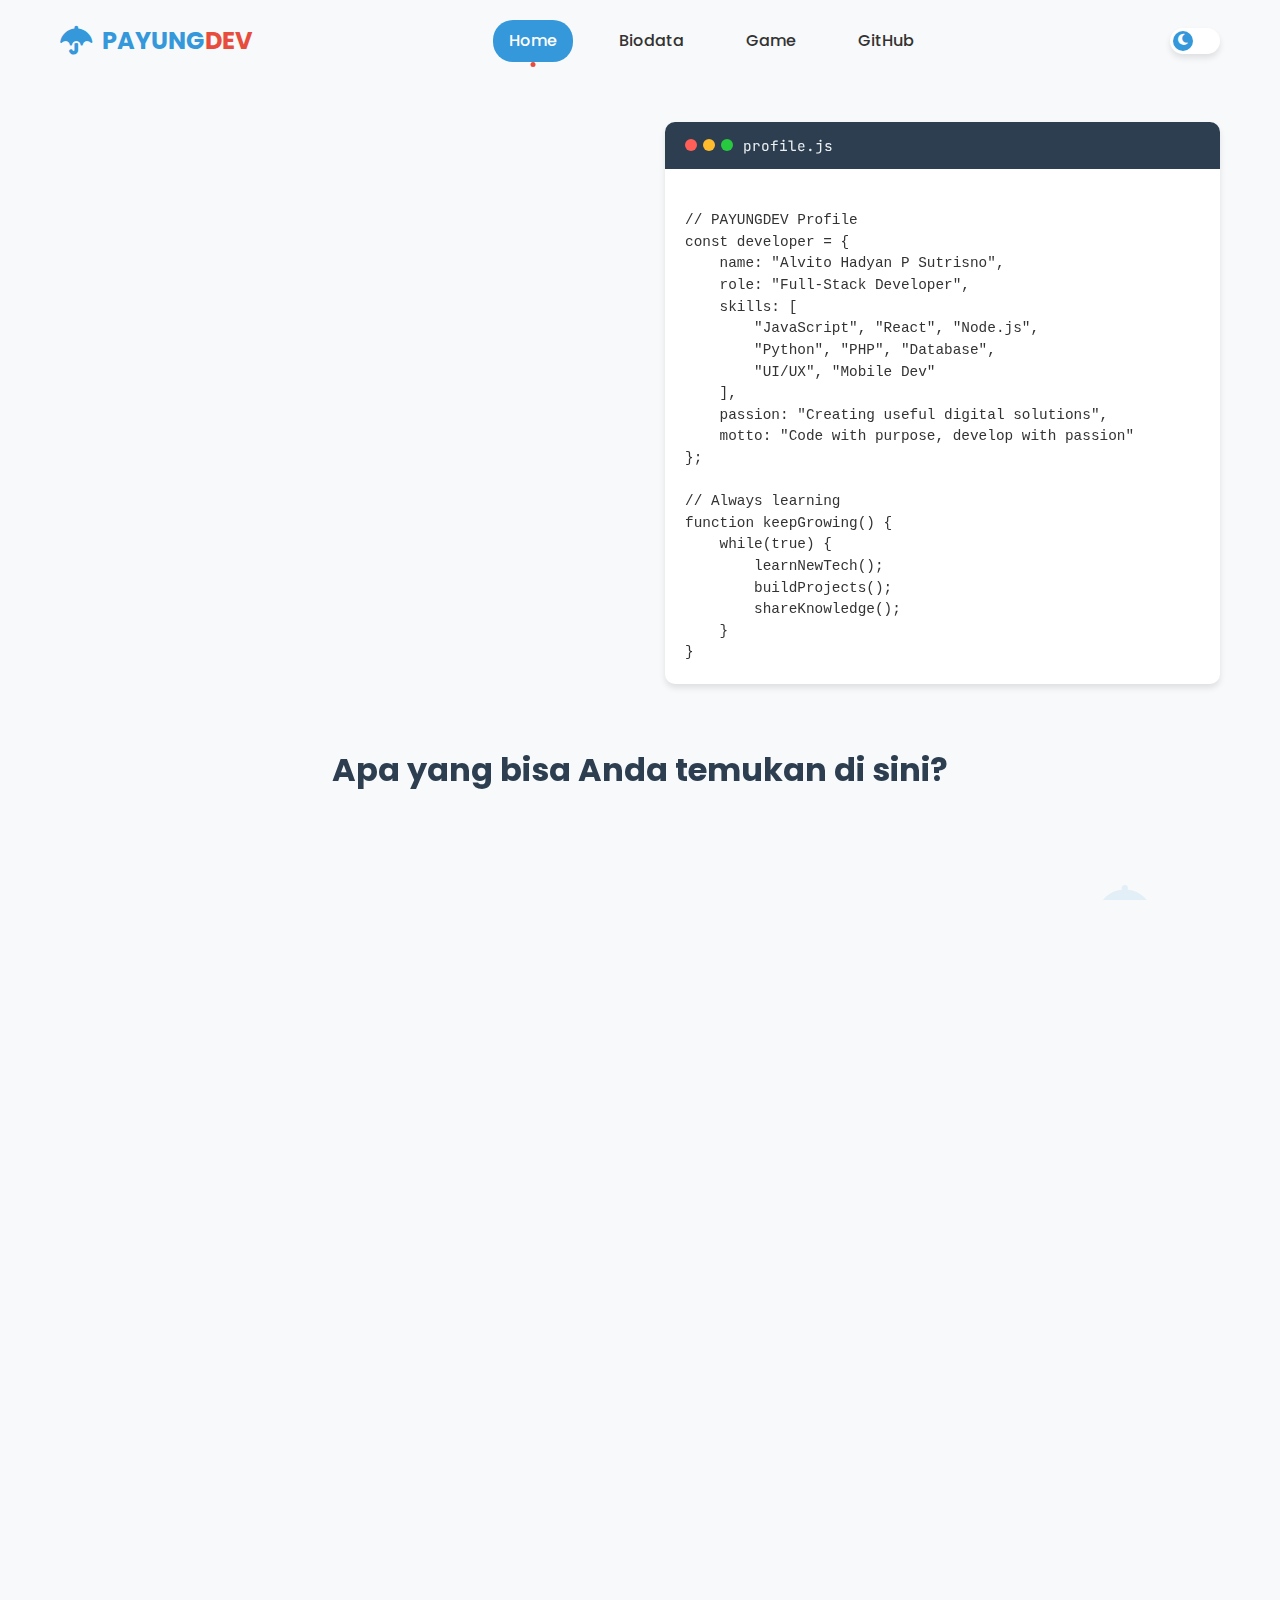
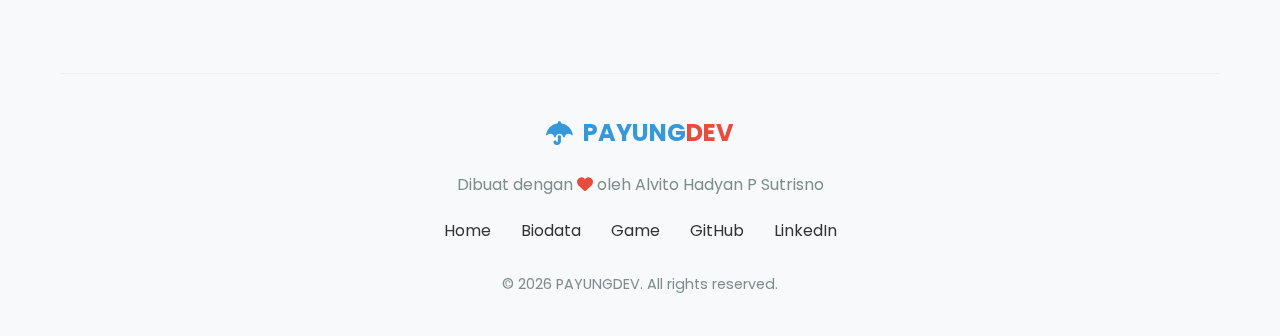
<file: index.html>
<!DOCTYPE html>
<html lang="id">

<head>
    <meta charset="UTF-8">
    <meta name="viewport" content="width=device-width, initial-scale=1.0">
    <title>PAYUNGDEV - Profil Developer</title>
    <link rel="stylesheet" href="style.css">
    <link rel="stylesheet" href="https://cdnjs.cloudflare.com/ajax/libs/font-awesome/6.4.0/css/all.min.css">
    <link
        href="https://fonts.googleapis.com/css2?family=Poppins:wght@300;400;500;600;700&family=JetBrains+Mono:wght@400;500&display=swap"
        rel="stylesheet">
    <link rel="icon" type="image/x-icon" href="https://img.icons8.com/color/96/000000/umbrella.png">
</head>

<body>
    <div class="container">
        <!-- Background Animasi -->
        <div class="bg-animation">
            <div class="rain-drop"></div>
            <div class="rain-drop"></div>
            <div class="rain-drop"></div>
            <div class="rain-drop"></div>
            <div class="rain-drop"></div>
            <div class="rain-drop"></div>
            <div class="umbrella-float">
                <i class="fas fa-umbrella"></i>
            </div>
        </div>

        <header class="header">
            <div class="logo">
                <i class="fas fa-umbrella"></i>
                <span>PAYUNG<span class="dev">DEV</span></span>
            </div>
            <nav class="nav">
                <a href="index.html" class="active">Home</a>
                <a href="biodata.html">Biodata</a>
                <a href="game.html">Game</a>
                <a href="https://github.com/alvithops" target="_blank">GitHub</a>
            </nav>
            <div class="theme-toggle">
                <i class="fas fa-moon"></i>
            </div>
        </header>

        <main class="main-content">
            <section class="hero-section">
                <div class="hero-content animated-card">
                    <h1 class="hero-title">
                        <span class="greeting">Halo, saya</span>
                        <span class="name">Alvito Hadyan P Sutrisno</span>
                    </h1>
                    <p class="hero-subtitle">
                        Full-Stack Developer & Tech Enthusiast
                    </p>
                    <p class="hero-desc">
                        Selamat datang di profil PAYUNGDEV! Saya seorang developer yang bersemangat dalam menciptakan
                        solusi digital kreatif dan inovatif.
                        Saya suka mengembangkan proyek yang bermanfaat dan terus belajar teknologi terbaru.
                    </p>
                    <div class="hero-buttons">
                        <a href="biodata.html" class="btn btn-primary">
                            <i class="fas fa-user"></i> Lihat Biodata
                        </a>
                        <a href="game.html" class="btn btn-secondary">
                            <i class="fas fa-gamepad"></i> Mainkan Game
                        </a>
                        <a href="https://github.com/alvithops" target="_blank" class="btn btn-outline">
                            <i class="fab fa-github"></i> GitHub Saya
                        </a>
                    </div>
                </div>
                <div class="hero-image">
                    <div class="code-window">
                        <div class="window-header">
                            <div class="window-dots">
                                <span class="dot red"></span>
                                <span class="dot yellow"></span>
                                <span class="dot green"></span>
                            </div>
                            <span class="window-title">profile.js</span>
                        </div>
                        <div class="window-content">
                            <pre><code class="javascript">
// PAYUNGDEV Profile
const developer = {
    name: "Alvito Hadyan P Sutrisno",
    role: "Full-Stack Developer",
    skills: [
        "JavaScript", "React", "Node.js",
        "Python", "PHP", "Database",
        "UI/UX", "Mobile Dev"
    ],
    passion: "Creating useful digital solutions",
    motto: "Code with purpose, develop with passion"
};

// Always learning
function keepGrowing() {
    while(true) {
        learnNewTech();
        buildProjects();
        shareKnowledge();
    }
}</code></pre>
                        </div>
                    </div>
                </div>
            </section>

            <section class="features-section">
                <h2 class="section-title">Apa yang bisa Anda temukan di sini?</h2>
                <div class="features-grid">
                    <div class="feature-card animated-card">
                        <div class="feature-icon">
                            <i class="fas fa-id-card"></i>
                        </div>
                        <h3>Biodata Interaktif</h3>
                        <p>Profil lengkap dengan animasi menarik, informasi keahlian, pengalaman, dan portofolio proyek.
                        </p>
                        <a href="biodata.html" class="feature-link">Lihat Biodata →</a>
                    </div>
                    <div class="feature-card animated-card">
                        <div class="feature-icon">
                            <i class="fas fa-gamepad"></i>
                        </div>
                        <h3>Game Sederhana</h3>
                        <p>Tebak angka dengan antarmuka interaktif, cocok untuk menghilangkan penat saat coding.</p>
                        <a href="game.html" class="feature-link">Mainkan Game →</a>
                    </div>
                    <div class="feature-card animated-card">
                        <div class="feature-icon">
                            <i class="fas fa-code"></i>
                        </div>
                        <h3>Proyek Open Source</h3>
                        <p>Berbagai proyek coding yang saya kembangkan dan tersedia di GitHub repository.</p>
                        <a href="https://github.com/alvithops" target="_blank" class="feature-link">Lihat Proyek →</a>
                    </div>
                </div>
            </section>

            <section class="github-stats animated-card">
                <h2 class="section-title">Aktivitas GitHub</h2>
                <div class="stats-container">
                    <div class="stat">
                        <i class="fab fa-github"></i>
                        <div class="stat-info">
                            <h3>Repository</h3>
                            <p class="stat-number" id="repo-count">Loading...</p>
                        </div>
                    </div>
                    <div class="stat">
                        <i class="fas fa-star"></i>
                        <div class="stat-info">
                            <h3>Stars</h3>
                            <p class="stat-number" id="star-count">Loading...</p>
                        </div>
                    </div>
                    <div class="stat">
                        <i class="fas fa-code-branch"></i>
                        <div class="stat-info">
                            <h3>Followers</h3>
                            <p class="stat-number" id="follower-count">Loading...</p>
                        </div>
                    </div>
                    <div class="stat">
                        <i class="fas fa-calendar-alt"></i>
                        <div class="stat-info">
                            <h3>Bergabung</h3>
                            <p class="stat-number" id="join-date">Loading...</p>
                        </div>
                    </div>
                </div>
            </section>
        </main>

        <footer class="footer">
            <div class="footer-content">
                <div class="footer-logo">
                    <i class="fas fa-umbrella"></i>
                    <span>PAYUNG<span class="dev">DEV</span></span>
                </div>
                <p class="footer-text">
                    Dibuat dengan <i class="fas fa-heart" style="color: #e74c3c;"></i> oleh Alvito Hadyan P Sutrisno
                </p>
                <div class="footer-links">
                    <a href="index.html">Home</a>
                    <a href="biodata.html">Biodata</a>
                    <a href="game.html">Game</a>
                    <a href="https://github.com/alvithops" target="_blank">GitHub</a>
                    <a href="https://linkedin.com/in/alvito-hadyan" target="_blank">LinkedIn</a>
                </div>
                <p class="copyright">
                    &copy; <span id="current-year"></span> PAYUNGDEV. All rights reserved.
                </p>
            </div>
        </footer>
    </div>

    <script src="script.js"></script>
</body>

</html>
</file>
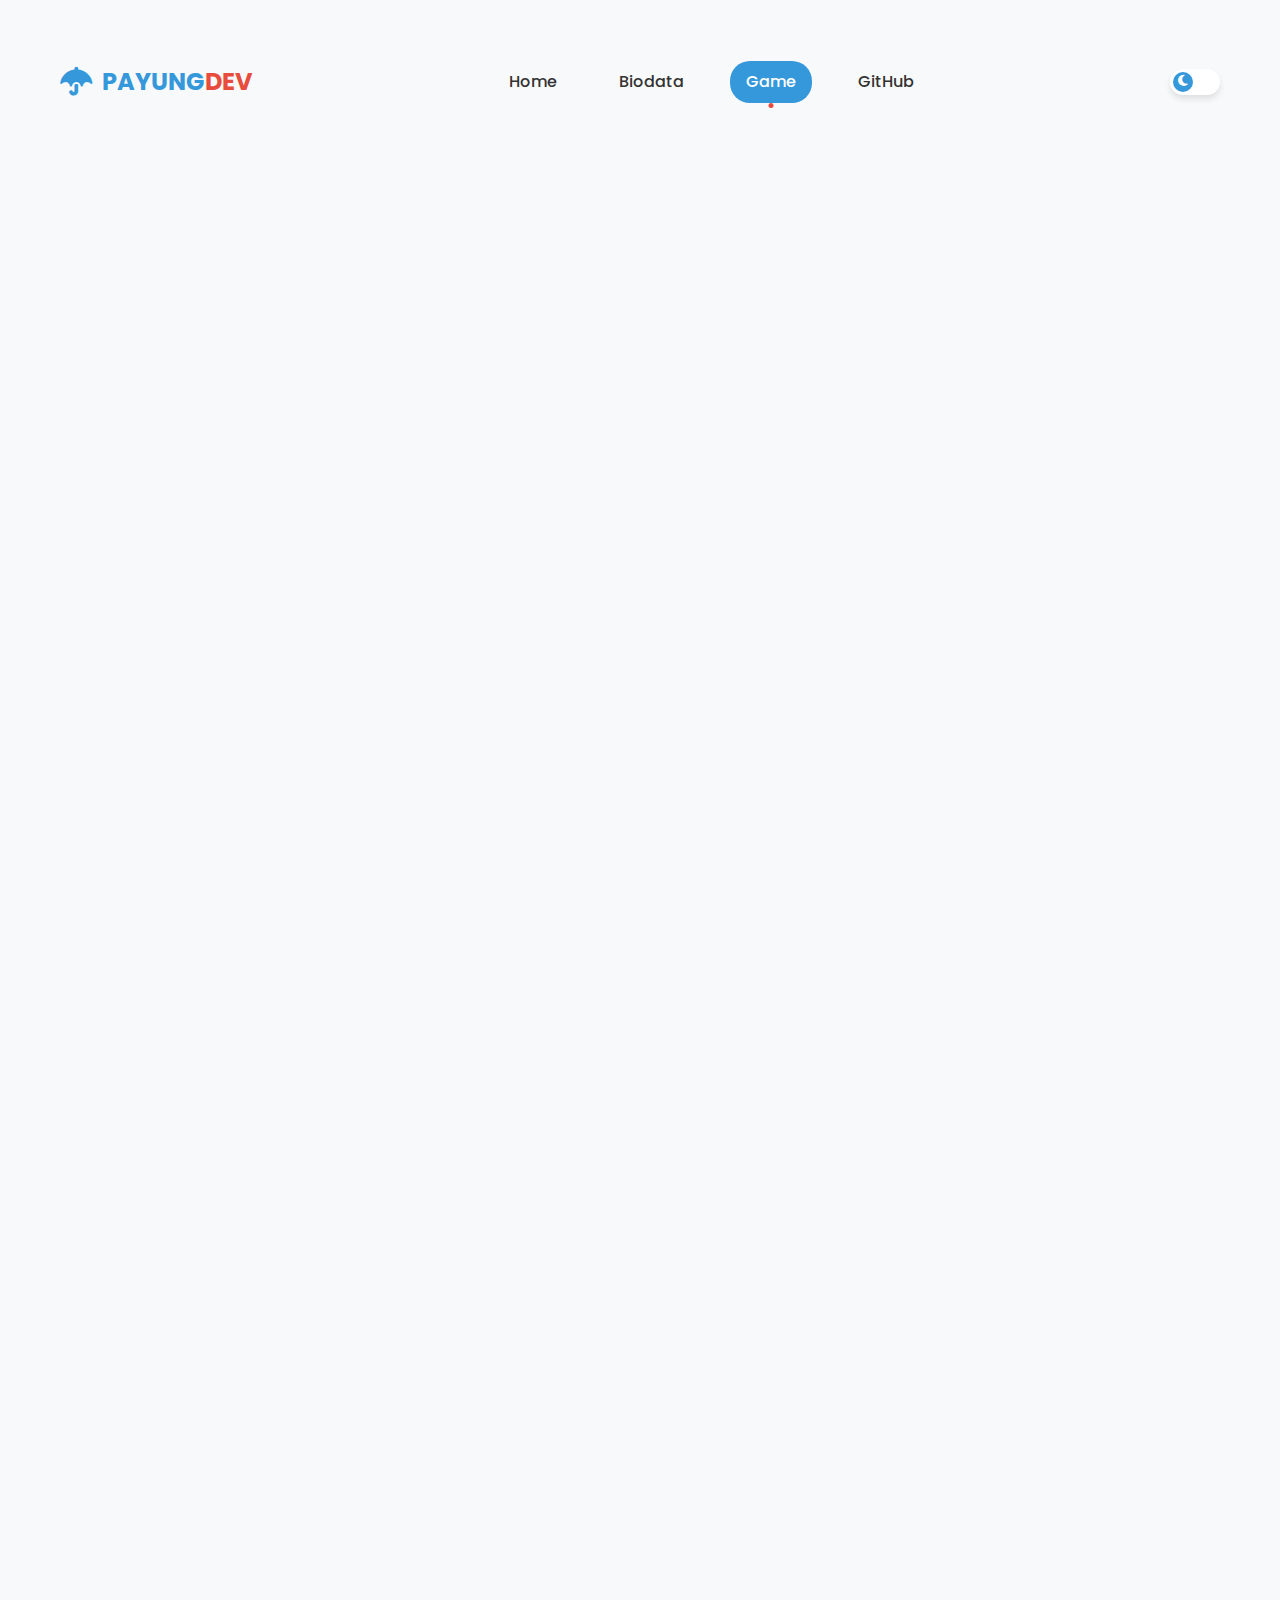
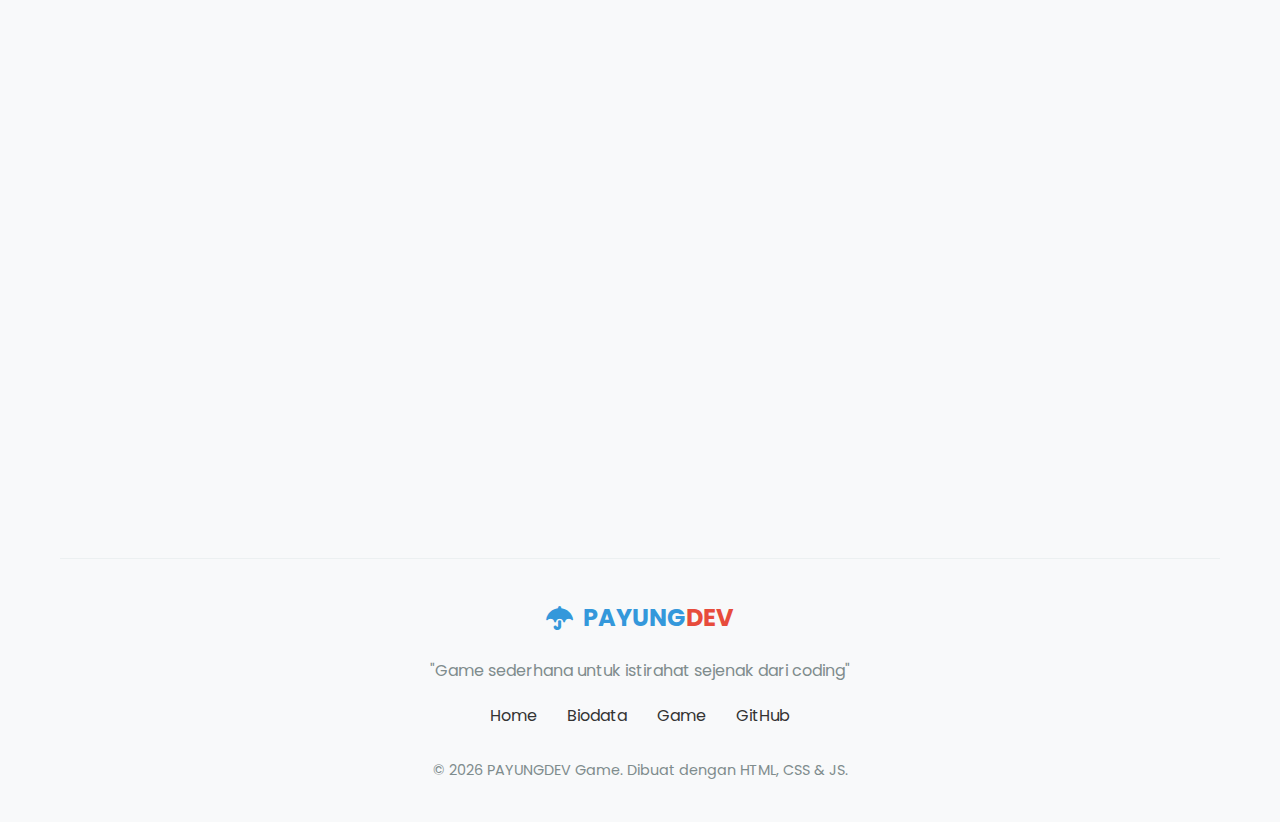
<file: game.html>
<!DOCTYPE html>
<html lang="id">

<head>
    <meta charset="UTF-8">
    <meta name="viewport" content="width=device-width, initial-scale=1.0">
    <title>Game - PAYUNGDEV</title>
    <link rel="stylesheet" href="style.css">
    <link rel="stylesheet" href="https://cdnjs.cloudflare.com/ajax/libs/font-awesome/6.4.0/css/all.min.css">
    <link href="https://fonts.googleapis.com/css2?family=Poppins:wght@300;400;500;600;700&display=swap"
        rel="stylesheet">
    <link rel="icon" type="image/x-icon" href="https://img.icons8.com/color/96/000000/umbrella.png">
</head>

<body>
    <div class="container game-container">
        <header class="header">
            <div class="logo">
                <i class="fas fa-umbrella"></i>
                <span>PAYUNG<span class="dev">DEV</span></span>
            </div>
            <nav class="nav">
                <a href="index.html">Home</a>
                <a href="biodata.html">Biodata</a>
                <a href="game.html" class="active">Game</a>
                <a href="https://github.com/alvithops" target="_blank">GitHub</a>
            </nav>
            <div class="theme-toggle">
                <i class="fas fa-moon"></i>
            </div>
        </header>

        <main class="main-content">
            <section class="game-header animated-card">
                <h1><i class="fas fa-gamepad"></i> Tebak Angka PAYUNGDEV</h1>
                <p class="game-subtitle">Uji keberuntungan dan logika Anda dalam menebak angka rahasia!</p>
            </section>

            <div class="game-layout">
                <section class="game-controls animated-card">
                    <div class="game-info">
                        <div class="info-card">
                            <h3><i class="fas fa-bullseye"></i> Target</h3>
                            <p class="target-number">?</p>
                            <p class="target-label">Angka Rahasia</p>
                        </div>
                        <div class="info-card">
                            <h3><i class="fas fa-tachometer-alt"></i> Level</h3>
                            <p class="level-number" id="current-level">1</p>
                            <p class="level-label">Dari 5</p>
                        </div>
                        <div class="info-card">
                            <h3><i class="fas fa-star"></i> Skor</h3>
                            <p class="score-number" id="current-score">0</p>
                            <p class="score-label">Poin</p>
                        </div>
                        <div class="info-card">
                            <h3><i class="fas fa-history"></i> Percobaan</h3>
                            <p class="attempt-number" id="attempts-left">10</p>
                            <p class="attempt-label">Tersisa</p>
                        </div>
                    </div>

                    <div class="game-config">
                        <div class="range-display">
                            <span class="range-label">Rentang Angka:</span>
                            <span class="range-value" id="range-display">1 - 100</span>
                        </div>

                        <div class="difficulty-selector">
                            <h3><i class="fas fa-sliders-h"></i> Tingkat Kesulitan</h3>
                            <div class="difficulty-buttons">
                                <button class="difficulty-btn active" data-level="easy">
                                    <i class="fas fa-umbrella"></i> Mudah
                                </button>
                                <button class="difficulty-btn" data-level="medium">
                                    <i class="fas fa-cloud"></i> Sedang
                                </button>
                                <button class="difficulty-btn" data-level="hard">
                                    <i class="fas fa-bolt"></i> Sulit
                                </button>
                            </div>
                        </div>

                        <div class="input-section">
                            <div class="input-group">
                                <label for="guess-input">
                                    <i class="fas fa-keyboard"></i> Masukkan Tebakan:
                                </label>
                                <div class="input-with-button">
                                    <input type="number" id="guess-input" min="1" max="100"
                                        placeholder="Masukkan angka..." autofocus>
                                    <button id="guess-btn" class="guess-button">
                                        <i class="fas fa-paper-plane"></i> Tebak!
                                    </button>
                                </div>
                                <div class="input-hint">
                                    Tekan <span class="key-hint">Enter</span> untuk mengirim tebakan
                                </div>
                            </div>

                            <div class="number-pad">
                                <h4><i class="fas fa-th-large"></i> Keypad Cepat</h4>
                                <div class="number-grid">
                                    <!-- Angka akan di-generate oleh JavaScript -->
                                </div>
                            </div>
                        </div>
                    </div>
                </section>

                <section class="game-feedback animated-card">
                    <h2><i class="fas fa-comments"></i> Feedback</h2>
                    <div class="feedback-container">
                        <div class="feedback-message" id="feedback-text">
                            <p>Selamat datang! Silakan tebak angka antara 1 sampai 100. Anda memiliki 10 kesempatan.</p>
                        </div>

                        <div class="guess-history">
                            <h3><i class="fas fa-history"></i> Riwayat Tebakan</h3>
                            <div class="history-list" id="guess-history">
                                <!-- Riwayat tebakan akan muncul di sini -->
                                <div class="empty-history">
                                    <i class="fas fa-clock"></i>
                                    <p>Belum ada tebakan</p>
                                </div>
                            </div>
                        </div>
                    </div>

                    <div class="game-hint">
                        <div class="hint-icon">
                            <i class="fas fa-lightbulb"></i>
                        </div>
                        <div class="hint-content">
                            <h4>Tips Bermain:</h4>
                            <p>Gunakan metode binary search: selalu tebak di tengah rentang kemungkinan untuk hasil
                                tercepat!</p>
                        </div>
                    </div>
                </section>

                <section class="game-visualization animated-card">
                    <h2><i class="fas fa-chart-bar"></i> Visualisasi Tebakan</h2>
                    <div class="visualization-container">
                        <div class="range-bar">
                            <div class="range-min" id="range-min">1</div>
                            <div class="range-slider">
                                <div class="range-fill" id="range-fill"></div>
                                <div class="current-guess-marker" id="guess-marker"></div>
                                <div class="target-marker" id="target-marker"></div>
                            </div>
                            <div class="range-max" id="range-max">100</div>
                        </div>

                        <div class="guess-indicator">
                            <div class="indicator-item">
                                <div class="indicator-color target"></div>
                                <span>Angka Target</span>
                            </div>
                            <div class="indicator-item">
                                <div class="indicator-color guess"></div>
                                <span>Tebakan Terakhir</span>
                            </div>
                            <div class="indicator-item">
                                <div class="indicator-color range"></div>
                                <span>Rentang Mungkin</span>
                            </div>
                        </div>
                    </div>

                    <div class="game-progress">
                        <h3><i class="fas fa-tasks"></i> Progress Level</h3>
                        <div class="progress-bar">
                            <div class="progress-fill" id="level-progress" style="width: 0%"></div>
                        </div>
                        <div class="level-indicators">
                            <div class="level-indicator active">1</div>
                            <div class="level-indicator">2</div>
                            <div class="level-indicator">3</div>
                            <div class="level-indicator">4</div>
                            <div class="level-indicator">5</div>
                        </div>
                    </div>
                </section>

                <section class="game-actions animated-card">
                    <h2><i class="fas fa-cogs"></i> Kontrol Game</h2>
                    <div class="action-buttons">
                        <button id="new-game-btn" class="action-btn primary">
                            <i class="fas fa-play-circle"></i> Game Baru
                        </button>
                        <button id="hint-btn" class="action-btn secondary">
                            <i class="fas fa-question-circle"></i> Dapatkan Petunjuk
                        </button>
                        <button id="reset-btn" class="action-btn warning">
                            <i class="fas fa-redo"></i> Reset Level
                        </button>
                        <button id="sound-toggle" class="action-btn sound-btn">
                            <i class="fas fa-volume-up"></i> Suara: ON
                        </button>
                    </div>

                    <div class="achievements">
                        <h3><i class="fas fa-trophy"></i> Pencapaian</h3>
                        <div class="achievement-list">
                            <div class="achievement-item locked">
                                <i class="fas fa-star"></i>
                                <span>Pemula (Level 1)</span>
                            </div>
                            <div class="achievement-item locked">
                                <i class="fas fa-star-half-alt"></i>
                                <span>Menengah (Level 3)</span>
                            </div>
                            <div class="achievement-item locked">
                                <i class="fas fa-crown"></i>
                                <span>Master (Level 5)</span>
                            </div>
                        </div>
                    </div>
                </section>
            </div>

            <section class="game-instructions animated-card">
                <h2><i class="fas fa-info-circle"></i> Cara Bermain</h2>
                <div class="instructions-grid">
                    <div class="instruction-card">
                        <div class="instruction-number">1</div>
                        <h3>Tebak Angka</h3>
                        <p>Masukkan angka antara 1-100 atau gunakan keypad di layar. Tekan "Tebak!" atau Enter untuk
                            mengirim.</p>
                    </div>
                    <div class="instruction-card">
                        <div class="instruction-number">2</div>
                        <h3>Dapatkan Petunjuk</h3>
                        <p>Sistem akan memberi tahu apakah tebakan Anda terlalu tinggi, terlalu rendah, atau tepat!</p>
                    </div>
                    <div class="instruction-card">
                        <div class="instruction-number">3</div>
                        <h3>Persempit Rentang</h3>
                        <p>Gunakan feedback untuk memperkecil rentang angka yang mungkin. Setiap tebakan membuat rentang
                            lebih kecil.</p>
                    </div>
                    <div class="instruction-card">
                        <div class="instruction-number">4</div>
                        <h3>Lanjut Level</h3>
                        <p>Tebak dengan benar untuk naik level. Semakin tinggi level, semakin sulit tantangannya!</p>
                    </div>
                </div>
            </section>
        </main>

        <footer class="footer">
            <div class="footer-content">
                <div class="footer-logo">
                    <i class="fas fa-umbrella"></i>
                    <span>PAYUNG<span class="dev">DEV</span></span>
                </div>
                <p class="footer-text">
                    "Game sederhana untuk istirahat sejenak dari coding"
                </p>
                <div class="footer-links">
                    <a href="index.html">Home</a>
                    <a href="biodata.html">Biodata</a>
                    <a href="game.html">Game</a>
                    <a href="https://github.com/alvithops" target="_blank">GitHub</a>
                </div>
                <p class="copyright">
                    &copy; <span id="current-year"></span> PAYUNGDEV Game. Dibuat dengan HTML, CSS & JS.
                </p>
            </div>
        </footer>
    </div>

    <!-- Modal untuk menang/kalah -->
    <div class="modal" id="result-modal">
        <div class="modal-content">
            <div class="modal-header">
                <h2 id="modal-title">Selamat!</h2>
                <button class="modal-close">&times;</button>
            </div>
            <div class="modal-body">
                <div class="modal-icon" id="modal-icon">
                    <i class="fas fa-trophy"></i>
                </div>
                <p id="modal-message">Anda berhasil menebak angka dengan benar!</p>
                <div class="modal-stats">
                    <div class="modal-stat">
                        <span class="stat-label">Level</span>
                        <span class="stat-value" id="modal-level">1</span>
                    </div>
                    <div class="modal-stat">
                        <span class="stat-label">Skor</span>
                        <span class="stat-value" id="modal-score">0</span>
                    </div>
                    <div class="modal-stat">
                        <span class="stat-label">Sisa Percobaan</span>
                        <span class="stat-value" id="modal-attempts">5</span>
                    </div>
                </div>
            </div>
            <div class="modal-footer">
                <button id="modal-next" class="modal-btn primary">Level Berikutnya</button>
                <button id="modal-restart" class="modal-btn secondary">Main Lagi</button>
            </div>
        </div>
    </div>

    <script src="script.js"></script>
</body>

</html>
</file>
<file: style.css>
/* Reset & Base Styles */
* {
    margin: 0;
    padding: 0;
    box-sizing: border-box;
}

:root {
    /* Light Theme */
    --primary-color: #3498db;
    --secondary-color: #2ecc71;
    --accent-color: #e74c3c;
    --dark-color: #2c3e50;
    --light-color: #ecf0f1;
    --gray-color: #7f8c8d;
    --text-color: #333;
    --bg-color: #f8f9fa;
    --card-bg: #ffffff;
    --shadow: 0 4px 6px rgba(0, 0, 0, 0.1);
    --transition: all 0.3s ease;
}

.dark-theme {
    /* Dark Theme */
    --primary-color: #2980b9;
    --secondary-color: #27ae60;
    --accent-color: #c0392b;
    --dark-color: #1a252f;
    --light-color: #34495e;
    --gray-color: #95a5a6;
    --text-color: #ecf0f1;
    --bg-color: #121212;
    --card-bg: #1e1e1e;
    --shadow: 0 4px 6px rgba(0, 0, 0, 0.3);
}

body {
    font-family: 'Poppins', sans-serif;
    line-height: 1.6;
    color: var(--text-color);
    background-color: var(--bg-color);
    transition: var(--transition);
    overflow-x: hidden;
}

.container {
    max-width: 1200px;
    margin: 0 auto;
    padding: 0 20px;
}

/* Header & Navigation */
.header {
    display: flex;
    justify-content: space-between;
    align-items: center;
    padding: 20px 0;
    position: sticky;
    top: 0;
    z-index: 1000;
    background-color: var(--bg-color);
    transition: var(--transition);
}

.logo {
    display: flex;
    align-items: center;
    gap: 10px;
    font-size: 1.5rem;
    font-weight: 700;
    color: var(--primary-color);
}

.logo i {
    font-size: 1.8rem;
}

.dev {
    color: var(--accent-color);
}

.nav {
    display: flex;
    gap: 30px;
}

.nav a {
    text-decoration: none;
    color: var(--text-color);
    font-weight: 500;
    padding: 8px 16px;
    border-radius: 20px;
    transition: var(--transition);
    position: relative;
}

.nav a:hover,
.nav a.active {
    background-color: var(--primary-color);
    color: white;
}

.nav a.active::after {
    content: '';
    position: absolute;
    bottom: -5px;
    left: 50%;
    transform: translateX(-50%);
    width: 5px;
    height: 5px;
    background-color: var(--accent-color);
    border-radius: 50%;
}

.theme-toggle {
    background: var(--card-bg);
    width: 50px;
    height: 26px;
    border-radius: 13px;
    display: flex;
    align-items: center;
    padding: 0 3px;
    cursor: pointer;
    box-shadow: var(--shadow);
    transition: var(--transition);
}

.theme-toggle i {
    background: var(--primary-color);
    width: 20px;
    height: 20px;
    border-radius: 50%;
    display: flex;
    align-items: center;
    justify-content: center;
    color: white;
    font-size: 0.8rem;
    transition: var(--transition);
}

.dark-theme .theme-toggle i {
    transform: translateX(24px);
}

/* Main Content */
.main-content {
    padding: 40px 0;
}

/* Hero Section */
.hero-section {
    display: grid;
    grid-template-columns: 1fr 1fr;
    gap: 50px;
    align-items: center;
    margin-bottom: 60px;
}

.hero-title {
    font-size: 2.5rem;
    margin-bottom: 15px;
}

.greeting {
    display: block;
    font-size: 1.2rem;
    color: var(--gray-color);
    margin-bottom: 5px;
}

.name {
    color: var(--primary-color);
    font-weight: 700;
}

.hero-subtitle {
    font-size: 1.3rem;
    color: var(--secondary-color);
    margin-bottom: 20px;
    font-weight: 500;
}

.hero-desc {
    margin-bottom: 30px;
    color: var(--gray-color);
}

.hero-buttons {
    display: flex;
    gap: 15px;
    flex-wrap: wrap;
}

.btn {
    padding: 12px 24px;
    border-radius: 30px;
    text-decoration: none;
    font-weight: 500;
    display: inline-flex;
    align-items: center;
    gap: 8px;
    transition: var(--transition);
    border: 2px solid transparent;
}

.btn-primary {
    background-color: var(--primary-color);
    color: white;
}

.btn-secondary {
    background-color: var(--secondary-color);
    color: white;
}

.btn-outline {
    border-color: var(--primary-color);
    color: var(--primary-color);
    background: transparent;
}

.btn:hover {
    transform: translateY(-3px);
    box-shadow: var(--shadow);
}

/* Code Window */
.code-window {
    background: var(--card-bg);
    border-radius: 10px;
    overflow: hidden;
    box-shadow: var(--shadow);
}

.window-header {
    background: var(--dark-color);
    padding: 12px 20px;
    display: flex;
    align-items: center;
    gap: 10px;
}

.window-dots {
    display: flex;
    gap: 6px;
}

.dot {
    width: 12px;
    height: 12px;
    border-radius: 50%;
}

.red {
    background: #ff5f56;
}

.yellow {
    background: #ffbd2e;
}

.green {
    background: #27ca3f;
}

.window-title {
    color: var(--light-color);
    font-size: 0.9rem;
    font-family: 'JetBrains Mono', monospace;
}

.window-content {
    padding: 20px;
    font-family: 'JetBrains Mono', monospace;
    font-size: 0.9rem;
    line-height: 1.5;
    overflow-x: auto;
}

pre {
    margin: 0;
}

code {
    color: var(--text-color);
}

/* Features Section */
.section-title {
    text-align: center;
    font-size: 2rem;
    margin-bottom: 40px;
    color: var(--dark-color);
}

.features-grid {
    display: grid;
    grid-template-columns: repeat(auto-fit, minmax(300px, 1fr));
    gap: 30px;
    margin-bottom: 60px;
}

.feature-card {
    background: var(--card-bg);
    padding: 30px;
    border-radius: 15px;
    box-shadow: var(--shadow);
    transition: var(--transition);
}

.feature-card:hover {
    transform: translateY(-10px);
}

.feature-icon {
    font-size: 2.5rem;
    color: var(--primary-color);
    margin-bottom: 20px;
}

.feature-card h3 {
    font-size: 1.3rem;
    margin-bottom: 15px;
    color: var(--dark-color);
}

.feature-card p {
    color: var(--gray-color);
    margin-bottom: 20px;
}

.feature-link {
    color: var(--primary-color);
    text-decoration: none;
    font-weight: 500;
    display: inline-flex;
    align-items: center;
    gap: 5px;
}

/* GitHub Stats */
.github-stats {
    background: var(--card-bg);
    padding: 40px;
    border-radius: 15px;
    box-shadow: var(--shadow);
    margin-bottom: 60px;
}

.stats-container {
    display: grid;
    grid-template-columns: repeat(auto-fit, minmax(200px, 1fr));
    gap: 30px;
    text-align: center;
}

.stat {
    display: flex;
    flex-direction: column;
    align-items: center;
    gap: 15px;
}

.stat i {
    font-size: 2.5rem;
    color: var(--primary-color);
}

.stat h3 {
    font-size: 1rem;
    color: var(--gray-color);
    margin-bottom: 5px;
}

.stat-number {
    font-size: 2rem;
    font-weight: 700;
    color: var(--dark-color);
}

/* Footer */
.footer {
    margin-top: 60px;
    padding: 40px 0;
    border-top: 1px solid var(--light-color);
    text-align: center;
}

.footer-logo {
    display: flex;
    align-items: center;
    justify-content: center;
    gap: 10px;
    font-size: 1.5rem;
    font-weight: 700;
    color: var(--primary-color);
    margin-bottom: 20px;
}

.footer-text {
    color: var(--gray-color);
    margin-bottom: 20px;
}

.footer-links {
    display: flex;
    justify-content: center;
    gap: 30px;
    margin-bottom: 30px;
    flex-wrap: wrap;
}

.footer-links a {
    color: var(--text-color);
    text-decoration: none;
    transition: var(--transition);
}

.footer-links a:hover {
    color: var(--primary-color);
}

.copyright {
    color: var(--gray-color);
    font-size: 0.9rem;
}

/* Background Animation */
.bg-animation {
    position: fixed;
    top: 0;
    left: 0;
    width: 100%;
    height: 100%;
    z-index: -1;
    overflow: hidden;
}

.rain-drop {
    position: absolute;
    width: 2px;
    height: 50px;
    background: linear-gradient(to bottom, transparent, var(--primary-color));
    opacity: 0.3;
    animation: rain 3s linear infinite;
}

.rain-drop:nth-child(1) {
    left: 10%;
    animation-delay: 0s;
}

.rain-drop:nth-child(2) {
    left: 25%;
    animation-delay: 0.5s;
}

.rain-drop:nth-child(3) {
    left: 40%;
    animation-delay: 1s;
}

.rain-drop:nth-child(4) {
    left: 55%;
    animation-delay: 1.5s;
}

.rain-drop:nth-child(5) {
    left: 70%;
    animation-delay: 2s;
}

.rain-drop:nth-child(6) {
    left: 85%;
    animation-delay: 2.5s;
}

.umbrella-float {
    position: absolute;
    bottom: -50px;
    right: 10%;
    font-size: 3rem;
    color: var(--primary-color);
    opacity: 0.1;
    animation: float 10s ease-in-out infinite;
}

@keyframes rain {
    0% {
        top: -50px;
        opacity: 0;
    }

    10% {
        opacity: 0.3;
    }

    90% {
        opacity: 0.3;
    }

    100% {
        top: 100vh;
        opacity: 0;
    }
}

@keyframes float {

    0%,
    100% {
        transform: translateY(0) rotate(0deg);
    }

    50% {
        transform: translateY(-100px) rotate(10deg);
    }
}

/* Animasi untuk kartu */
.animated-card {
    opacity: 0;
    transform: translateY(20px);
    animation: fadeInUp 0.6s ease forwards;
}

@keyframes fadeInUp {
    to {
        opacity: 1;
        transform: translateY(0);
    }
}

/* Responsive Design */
@media (max-width: 768px) {
    .hero-section {
        grid-template-columns: 1fr;
        text-align: center;
    }

    .hero-buttons {
        justify-content: center;
    }

    .nav {
        gap: 15px;
    }

    .features-grid {
        grid-template-columns: 1fr;
    }

    .stats-container {
        grid-template-columns: repeat(2, 1fr);
    }

    .header {
        flex-wrap: wrap;
        gap: 15px;
    }
}

/* Game Specific Styles */
.game-container .main-content {
    max-width: 1400px;
    margin: 0 auto;
}

.game-header {
    text-align: center;
    margin-bottom: 40px;
    padding: 30px;
    background: linear-gradient(135deg, var(--primary-color), var(--secondary-color));
    color: white;
    border-radius: 15px;
}

.game-header h1 {
    font-size: 2.5rem;
    margin-bottom: 10px;
}

.game-subtitle {
    font-size: 1.1rem;
    opacity: 0.9;
}

.game-layout {
    display: grid;
    grid-template-columns: repeat(auto-fit, minmax(300px, 1fr));
    gap: 30px;
    margin-bottom: 40px;
}

.game-controls,
.game-feedback,
.game-visualization,
.game-actions {
    background: var(--card-bg);
    padding: 25px;
    border-radius: 15px;
    box-shadow: var(--shadow);
}

.game-info {
    display: grid;
    grid-template-columns: repeat(2, 1fr);
    gap: 15px;
    margin-bottom: 30px;
}

.info-card {
    text-align: center;
    padding: 15px;
    background: var(--bg-color);
    border-radius: 10px;
}

.info-card h3 {
    font-size: 0.9rem;
    color: var(--gray-color);
    margin-bottom: 10px;
}

.target-number,
.level-number,
.score-number,
.attempt-number {
    font-size: 2rem;
    font-weight: 700;
    color: var(--primary-color);
}

.target-label,
.level-label,
.score-label,
.attempt-label {
    font-size: 0.8rem;
    color: var(--gray-color);
}

.input-section {
    margin-top: 20px;
}

.input-group {
    margin-bottom: 25px;
}

.input-group label {
    display: block;
    margin-bottom: 10px;
    color: var(--text-color);
    font-weight: 500;
}

.input-with-button {
    display: flex;
    gap: 10px;
}

#guess-input {
    flex: 1;
    padding: 15px;
    border: 2px solid var(--light-color);
    border-radius: 10px;
    font-size: 1.1rem;
    background: var(--bg-color);
    color: var(--text-color);
    transition: var(--transition);
}

#guess-input:focus {
    outline: none;
    border-color: var(--primary-color);
}

.guess-button {
    padding: 15px 25px;
    background: var(--primary-color);
    color: white;
    border: none;
    border-radius: 10px;
    font-weight: 500;
    cursor: pointer;
    transition: var(--transition);
    display: flex;
    align-items: center;
    gap: 8px;
}

.guess-button:hover {
    background: var(--dark-color);
    transform: translateY(-2px);
}

.number-pad {
    margin-top: 30px;
}

.number-grid {
    display: grid;
    grid-template-columns: repeat(5, 1fr);
    gap: 10px;
    margin-top: 15px;
}

.number-btn {
    padding: 15px;
    border: none;
    border-radius: 10px;
    background: var(--bg-color);
    color: var(--text-color);
    font-size: 1.1rem;
    font-weight: 500;
    cursor: pointer;
    transition: var(--transition);
}

.number-btn:hover {
    background: var(--primary-color);
    color: white;
    transform: scale(1.05);
}

/* Feedback Styles */
.feedback-container {
    min-height: 200px;
}

.feedback-message {
    background: var(--bg-color);
    padding: 20px;
    border-radius: 10px;
    margin-bottom: 20px;
    min-height: 80px;
    display: flex;
    align-items: center;
}

.guess-history {
    max-height: 300px;
    overflow-y: auto;
}

.history-list {
    display: flex;
    flex-direction: column;
    gap: 10px;
}

.history-item {
    display: flex;
    justify-content: space-between;
    align-items: center;
    padding: 12px 15px;
    background: var(--bg-color);
    border-radius: 8px;
    border-left: 4px solid var(--primary-color);
}

.history-item.correct {
    border-left-color: var(--secondary-color);
}

.history-item.incorrect {
    border-left-color: var(--accent-color);
}

/* Visualization */
.range-bar {
    display: flex;
    align-items: center;
    gap: 15px;
    margin: 30px 0;
}

.range-slider {
    flex: 1;
    height: 20px;
    background: var(--bg-color);
    border-radius: 10px;
    position: relative;
    overflow: hidden;
}

.range-fill {
    position: absolute;
    height: 100%;
    background: var(--primary-color);
    opacity: 0.3;
}

.current-guess-marker,
.target-marker {
    position: absolute;
    top: 50%;
    width: 12px;
    height: 12px;
    border-radius: 50%;
    transform: translateY(-50%);
}

.current-guess-marker {
    background: var(--secondary-color);
    z-index: 2;
}

.target-marker {
    background: var(--accent-color);
    z-index: 1;
}

/* Action Buttons */
.action-buttons {
    display: grid;
    grid-template-columns: repeat(auto-fit, minmax(150px, 1fr));
    gap: 15px;
    margin-bottom: 30px;
}

.action-btn {
    padding: 15px;
    border: none;
    border-radius: 10px;
    font-weight: 500;
    cursor: pointer;
    transition: var(--transition);
    display: flex;
    align-items: center;
    justify-content: center;
    gap: 8px;
}

.action-btn.primary {
    background: var(--primary-color);
    color: white;
}

.action-btn.secondary {
    background: var(--secondary-color);
    color: white;
}

.action-btn.warning {
    background: var(--accent-color);
    color: white;
}

.action-btn:hover {
    transform: translateY(-3px);
    box-shadow: var(--shadow);
}

/* Modal Styles */
.modal {
    position: fixed;
    top: 0;
    left: 0;
    width: 100%;
    height: 100%;
    background: rgba(0, 0, 0, 0.7);
    display: none;
    align-items: center;
    justify-content: center;
    z-index: 2000;
}

.modal.show {
    display: flex;
}

.modal-content {
    background: var(--card-bg);
    border-radius: 15px;
    width: 90%;
    max-width: 500px;
    overflow: hidden;
    animation: modalIn 0.3s ease;
}

@keyframes modalIn {
    from {
        opacity: 0;
        transform: scale(0.9);
    }

    to {
        opacity: 1;
        transform: scale(1);
    }
}

.modal-header {
    padding: 20px;
    background: var(--primary-color);
    color: white;
    display: flex;
    justify-content: space-between;
    align-items: center;
}

.modal-close {
    background: none;
    border: none;
    color: white;
    font-size: 1.5rem;
    cursor: pointer;
    line-height: 1;
}

.modal-body {
    padding: 30px;
    text-align: center;
}

.modal-icon {
    font-size: 4rem;
    color: var(--secondary-color);
    margin-bottom: 20px;
}

.modal-stats {
    display: flex;
    justify-content: space-around;
    margin-top: 30px;
}

.modal-stat {
    display: flex;
    flex-direction: column;
    gap: 5px;
}

.modal-footer {
    padding: 20px;
    display: flex;
    gap: 15px;
    justify-content: center;
}

.modal-btn {
    padding: 12px 24px;
    border: none;
    border-radius: 30px;
    font-weight: 500;
    cursor: pointer;
    transition: var(--transition);
}

.modal-btn.primary {
    background: var(--primary-color);
    color: white;
}

.modal-btn.secondary {
    background: var(--secondary-color);
    color: white;
}

/* Achievement Styles */
.achievement-list {
    display: flex;
    flex-direction: column;
    gap: 10px;
    margin-top: 15px;
}

.achievement-item {
    display: flex;
    align-items: center;
    gap: 10px;
    padding: 12px 15px;
    background: var(--bg-color);
    border-radius: 8px;
    opacity: 0.6;
}

.achievement-item.unlocked {
    opacity: 1;
    border-left: 4px solid var(--secondary-color);
}

/* Instructions */
.instructions-grid {
    display: grid;
    grid-template-columns: repeat(auto-fit, minmax(200px, 1fr));
    gap: 20px;
    margin-top: 20px;
}

.instruction-card {
    background: var(--card-bg);
    padding: 25px;
    border-radius: 15px;
    text-align: center;
    box-shadow: var(--shadow);
    transition: var(--transition);
}

.instruction-card:hover {
    transform: translateY(-5px);
}

.instruction-number {
    width: 40px;
    height: 40px;
    background: var(--primary-color);
    color: white;
    border-radius: 50%;
    display: flex;
    align-items: center;
    justify-content: center;
    font-weight: 700;
    margin: 0 auto 15px;
}

/* Biodata Page Specific */
.biodata-page {
    max-width: 1200px;
    margin: 0 auto;
}

.biodata-grid {
    display: grid;
    grid-template-columns: repeat(auto-fit, minmax(300px, 1fr));
    gap: 30px;
    margin-top: 40px;
}

.profile-section {
    grid-column: 1 / -1;
    display: grid;
    grid-template-columns: auto 1fr;
    gap: 40px;
    align-items: center;
    background: linear-gradient(135deg, var(--card-bg), var(--bg-color));
}

.profile-image-container {
    position: relative;
}

.profile-image {
    width: 200px;
    height: 200px;
    border-radius: 50%;
    overflow: hidden;
    border: 5px solid var(--primary-color);
    position: relative;
}

.profile-image img {
    width: 100%;
    height: 100%;
    object-fit: cover;
}

.image-overlay {
    position: absolute;
    top: 0;
    left: 0;
    width: 100%;
    height: 100%;
    background: rgba(0, 0, 0, 0.5);
    display: flex;
    align-items: center;
    justify-content: center;
    opacity: 0;
    transition: var(--transition);
}

.profile-image:hover .image-overlay {
    opacity: 1;
}

.image-overlay i {
    color: white;
    font-size: 2rem;
}

.profile-status {
    position: absolute;
    bottom: 20px;
    right: 20px;
    display: flex;
    align-items: center;
    gap: 8px;
    background: var(--card-bg);
    padding: 8px 15px;
    border-radius: 20px;
    box-shadow: var(--shadow);
}

.status-dot {
    width: 10px;
    height: 10px;
    border-radius: 50%;
}

.status-dot.online {
    background: var(--secondary-color);
    animation: pulse 2s infinite;
}

@keyframes pulse {

    0%,
    100% {
        opacity: 1;
    }

    50% {
        opacity: 0.5;
    }
}

.profile-info {
    display: flex;
    flex-direction: column;
    gap: 15px;
}

.profile-info .name {
    font-size: 2.5rem;
    color: var(--dark-color);
}

.profile-info .title {
    font-size: 1.2rem;
    color: var(--primary-color);
    font-weight: 500;
}

.profile-info .location {
    color: var(--gray-color);
    display: flex;
    align-items: center;
    gap: 8px;
}

.profile-stats {
    display: flex;
    gap: 30px;
    margin: 20px 0;
}

.stat-item {
    text-align: center;
}

.stat-number {
    display: block;
    font-size: 1.8rem;
    font-weight: 700;
    color: var(--primary-color);
}

.stat-label {
    font-size: 0.9rem;
    color: var(--gray-color);
}

.social-links {
    display: flex;
    gap: 15px;
    flex-wrap: wrap;
}

.social-link {
    display: flex;
    align-items: center;
    gap: 8px;
    padding: 10px 20px;
    background: var(--bg-color);
    border-radius: 30px;
    text-decoration: none;
    color: var(--text-color);
    transition: var(--transition);
}

.social-link:hover {
    transform: translateY(-3px);
    box-shadow: var(--shadow);
}

.social-link.github {
    color: #333;
}

.social-link.linkedin {
    color: #0077b5;
}

.social-link.twitter {
    color: #1da1f2;
}

.social-link.email {
    color: var(--accent-color);
}

/* Skill Bars */
.skill-item {
    margin-bottom: 15px;
}

.skill-name {
    display: block;
    margin-bottom: 5px;
    font-weight: 500;
}

.skill-bar {
    height: 10px;
    background: var(--bg-color);
    border-radius: 5px;
    overflow: hidden;
    position: relative;
}

.skill-level {
    height: 100%;
    background: linear-gradient(90deg, var(--primary-color), var(--secondary-color));
    border-radius: 5px;
    transition: width 1s ease-in-out;
}

.skill-percent {
    position: absolute;
    right: 0;
    top: -20px;
    font-size: 0.8rem;
    color: var(--gray-color);
}

/* Timeline */
.timeline {
    position: relative;
    padding-left: 30px;
}

.timeline::before {
    content: '';
    position: absolute;
    left: 0;
    top: 0;
    bottom: 0;
    width: 2px;
    background: var(--primary-color);
}

.timeline-item {
    position: relative;
    margin-bottom: 30px;
}

.timeline-item::before {
    content: '';
    position: absolute;
    left: -36px;
    top: 5px;
    width: 12px;
    height: 12px;
    border-radius: 50%;
    background: var(--primary-color);
    border: 3px solid var(--card-bg);
}

.timeline-date {
    font-weight: 500;
    color: var(--primary-color);
    margin-bottom: 5px;
}

.timeline-content {
    background: var(--bg-color);
    padding: 15px;
    border-radius: 10px;
}

.timeline-content h3 {
    margin-bottom: 5px;
    color: var(--dark-color);
}

.company {
    color: var(--gray-color);
    font-size: 0.9rem;
    margin-bottom: 10px;
}

/* Projects Grid */
.projects-grid {
    display: grid;
    grid-template-columns: repeat(auto-fit, minmax(250px, 1fr));
    gap: 20px;
    margin-top: 20px;
}

.project-card {
    background: var(--bg-color);
    padding: 20px;
    border-radius: 10px;
    transition: var(--transition);
}

.project-card:hover {
    transform: translateY(-5px);
}

.project-icon {
    font-size: 2rem;
    color: var(--primary-color);
    margin-bottom: 15px;
}

.project-card h3 {
    margin-bottom: 10px;
    font-size: 1.1rem;
}

.project-card p {
    color: var(--gray-color);
    font-size: 0.9rem;
    margin-bottom: 15px;
}

.project-tech {
    display: flex;
    flex-wrap: wrap;
    gap: 8px;
}

.project-tech span {
    padding: 4px 10px;
    background: var(--primary-color);
    color: white;
    border-radius: 15px;
    font-size: 0.8rem;
}

/* Hobbies */
.hobbies-list {
    display: grid;
    grid-template-columns: repeat(auto-fit, minmax(100px, 1fr));
    gap: 15px;
    margin-top: 20px;
}

.hobby-item {
    display: flex;
    flex-direction: column;
    align-items: center;
    gap: 10px;
    padding: 15px;
    background: var(--bg-color);
    border-radius: 10px;
    transition: var(--transition);
}

.hobby-item:hover {
    background: var(--primary-color);
    color: white;
    transform: translateY(-3px);
}

.hobby-item i {
    font-size: 1.5rem;
}

/* Quote */
.quote {
    margin-top: 20px;
    padding: 20px;
    background: var(--bg-color);
    border-radius: 10px;
    font-style: italic;
    text-align: center;
    position: relative;
}

.quote p {
    color: var(--dark-color);
    font-size: 1.1rem;
}

.quote i:first-child {
    position: absolute;
    top: 10px;
    left: 10px;
    color: var(--primary-color);
    opacity: 0.3;
    font-size: 1.5rem;
}

.quote i:last-child {
    position: absolute;
    bottom: 10px;
    right: 10px;
    color: var(--primary-color);
    opacity: 0.3;
    font-size: 1.5rem;
}

/* Education */
.education-item {
    display: flex;
    gap: 20px;
    padding: 20px 0;
    border-bottom: 1px solid var(--bg-color);
}

.education-item:last-child {
    border-bottom: none;
}

.edu-icon {
    font-size: 1.5rem;
    color: var(--primary-color);
}

.edu-content h3 {
    margin-bottom: 5px;
    color: var(--dark-color);
}

.edu-school {
    color: var(--primary-color);
    font-weight: 500;
    margin-bottom: 5px;
}

.edu-year {
    color: var(--gray-color);
    font-size: 0.9rem;
    margin-bottom: 10px;
}

/* Difficulty Selector */
.difficulty-selector {
    margin: 20px 0;
}

.difficulty-buttons {
    display: flex;
    gap: 10px;
    margin-top: 10px;
}

.difficulty-btn {
    flex: 1;
    padding: 12px;
    border: 2px solid var(--light-color);
    background: var(--bg-color);
    color: var(--text-color);
    border-radius: 10px;
    cursor: pointer;
    transition: var(--transition);
    display: flex;
    flex-direction: column;
    align-items: center;
    gap: 5px;
}

.difficulty-btn.active {
    border-color: var(--primary-color);
    background: var(--primary-color);
    color: white;
}

.difficulty-btn:hover:not(.active) {
    border-color: var(--primary-color);
}

/* Game Progress */
.game-progress {
    margin-top: 30px;
}

.progress-bar {
    height: 10px;
    background: var(--bg-color);
    border-radius: 5px;
    overflow: hidden;
    margin: 15px 0;
}

.progress-fill {
    height: 100%;
    background: linear-gradient(90deg, var(--secondary-color), var(--primary-color));
    border-radius: 5px;
    transition: width 0.5s ease;
}

.level-indicators {
    display: flex;
    justify-content: space-between;
    margin-top: 10px;
}

.level-indicator {
    width: 30px;
    height: 30px;
    border-radius: 50%;
    background: var(--bg-color);
    display: flex;
    align-items: center;
    justify-content: center;
    font-weight: 500;
    transition: var(--transition);
}

.level-indicator.active {
    background: var(--primary-color);
    color: white;
    transform: scale(1.1);
}

/* Responsive Game Layout */
@media (max-width: 768px) {
    .game-layout {
        grid-template-columns: 1fr;
    }

    .game-info {
        grid-template-columns: repeat(2, 1fr);
    }

    .input-with-button {
        flex-direction: column;
    }

    .action-buttons {
        grid-template-columns: 1fr;
    }

    .profile-section {
        grid-template-columns: 1fr;
        text-align: center;
    }

    .profile-stats {
        justify-content: center;
    }

    .social-links {
        justify-content: center;
    }
}

/* Animasi tambahan */
@keyframes bounce {

    0%,
    100% {
        transform: translateY(0);
    }

    50% {
        transform: translateY(-10px);
    }
}

@keyframes shake {

    0%,
    100% {
        transform: translateX(0);
    }

    25% {
        transform: translateX(-5px);
    }

    75% {
        transform: translateX(5px);
    }
}

@keyframes pulse-glow {

    0%,
    100% {
        box-shadow: 0 0 5px var(--primary-color);
    }

    50% {
        box-shadow: 0 0 20px var(--primary-color);
    }
}

/* Scrollbar styling */
::-webkit-scrollbar {
    width: 8px;
}

::-webkit-scrollbar-track {
    background: var(--bg-color);
}

::-webkit-scrollbar-thumb {
    background: var(--primary-color);
    border-radius: 4px;
}

::-webkit-scrollbar-thumb:hover {
    background: var(--dark-color);
}
</file>
